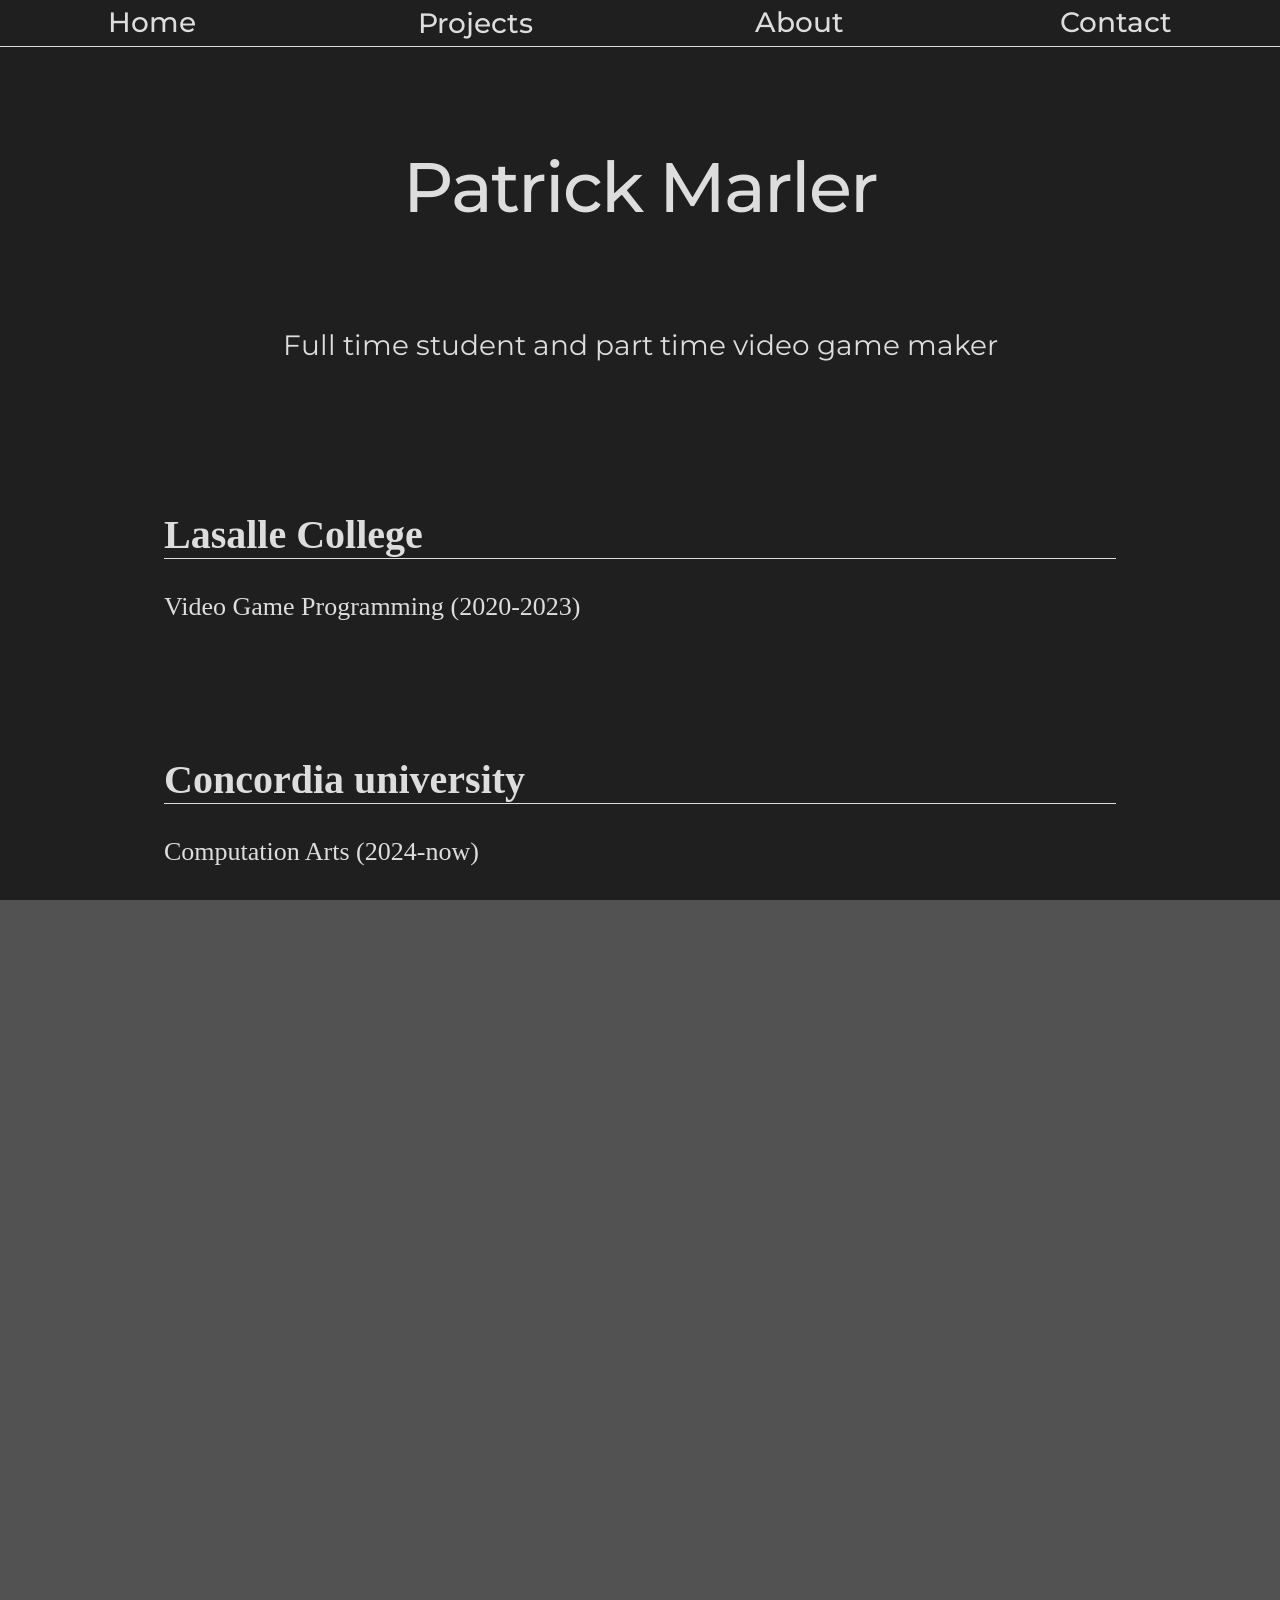
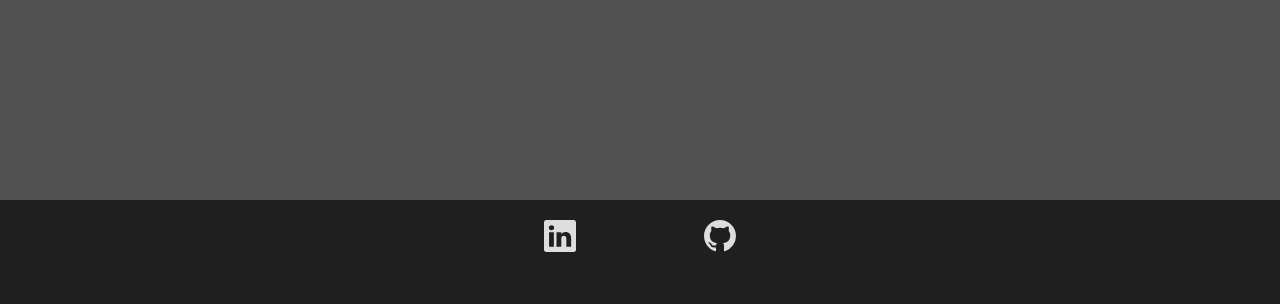
<file: About.html>
<!DOCTYPE html>
<html lang="en">
<head>
    <meta charset="UTF-8">
    <meta name="viewport" content="width=device-width, initial-scale=1.0">
    <title>About Me</title>
    <link rel="stylesheet" href="css/style.css">
    <link rel="stylesheet" href="css/transitons.css">
    <link rel="preconnect" href="https://fonts.googleapis.com">
    <link rel="preconnect" href="https://fonts.gstatic.com" crossorigin>
    <link href="https://fonts.googleapis.com/css2?family=Montserrat:ital,wght@0,100..900;1,100..900&display=swap" rel="stylesheet">
</head>
<body>

    <div class="transition transition-1 is-active"></div>

    <nav>
        <div id="navbar">
            <a href="index.html">Home</a>
            <div class="dropdown">
                <button class="dropbtn">Projects</button>
                <div class="dropdown-content">
                    <a href="Project1.html">Corptech Cleanup</a>
                    <a href="Project2.html">Come Home Space Man</a>
                    <a href="Project3.html">The Last Pilgrim</a>
                </div>
            </div>
            <a href="About.html">About</a>
            <a href="#contact">Contact</a>
        </div>
    </nav>

    <section class="Project_list">


        <h1 class="projects_page_h1">Patrick Marler</h1>

        <div class="intro">
            Full time student and part time video game maker
        </div>

        <section class="project_display">
            <h2 class="slide-left">Lasalle College</h2>
            <figure class="project_content">
                    <figcaption>
                        Video Game Programming (2020-2023)
                    </figcaption>
            </figure>
        </section>
        <section class="project_display">
            <h2>Concordia university</h2>
            <figure class="project_content">
                    <figcaption>Computation Arts (2024-now)</figcaption>
            </figure>
        </section>
        <section class="project_display">
            <h2>Experience</h2>
            <ul class="Experience_list">
                <li class="list_item">Unity Engine</li>
                <li class="list_item">Unreal Engine</li>
                <li class="list_item">C#</li>
                <li class="list_item">C++</li>
                <li class="list_item">Autodesk Maya 3D</li>
                <li class="list_item">HTML</li>
                <li class="list_item">CSS</li>
              </ul>
        </section>
    </section>
    
    <footer id="contact">
        <h3>Contact Me</h3>
        <h2>Patmarler@me.com</h2>
        <ul class="icons_list">
            <li>
                <a href="https://www.linkedin.com/in/patrick-marler/" target="_blank" rel="noopener noreferrer">
                    <svg xmlns="http://www.w3.org/2000/svg" width="32" height="32" fill="currentColor" class="bi bi-linkedin" viewBox="0 0 16 16">
                        <path d="M0 1.146C0 .513.526 0 1.175 0h13.65C15.474 0 16 .513 16 1.146v13.708c0 .633-.526 1.146-1.175 1.146H1.175C.526 16 0 15.487 0 14.854zm4.943 12.248V6.169H2.542v7.225zm-1.2-8.212c.837 0 1.358-.554 1.358-1.248-.015-.709-.52-1.248-1.342-1.248S2.4 3.226 2.4 3.934c0 .694.521 1.248 1.327 1.248zm4.908 8.212V9.359c0-.216.016-.432.08-.586.173-.431.568-.878 1.232-.878.869 0 1.216.662 1.216 1.634v3.865h2.401V9.25c0-2.22-1.184-3.252-2.764-3.252-1.274 0-1.845.7-2.165 1.193v.025h-.016l.016-.025V6.169h-2.4c.03.678 0 7.225 0 7.225z"/>
                      </svg>
                </a>
            </li>
            <li>
                <a href="https://github.com/StoicPuppy" target="_blank" rel="noopener noreferrer">
                    <svg xmlns="http://www.w3.org/2000/svg" width="32" height="32" fill="currentColor" class="bi bi-github" viewBox="0 0 16 16">
                        <path d="M8 0C3.58 0 0 3.58 0 8c0 3.54 2.29 6.53 5.47 7.59.4.07.55-.17.55-.38 0-.19-.01-.82-.01-1.49-2.01.37-2.53-.49-2.69-.94-.09-.23-.48-.94-.82-1.13-.28-.15-.68-.52-.01-.53.63-.01 1.08.58 1.23.82.72 1.21 1.87.87 2.33.66.07-.52.28-.87.51-1.07-1.78-.2-3.64-.89-3.64-3.95 0-.87.31-1.59.82-2.15-.08-.2-.36-1.02.08-2.12 0 0 .67-.21 2.2.82.64-.18 1.32-.27 2-.27s1.36.09 2 .27c1.53-1.04 2.2-.82 2.2-.82.44 1.1.16 1.92.08 2.12.51.56.82 1.27.82 2.15 0 3.07-1.87 3.75-3.65 3.95.29.25.54.73.54 1.48 0 1.07-.01 1.93-.01 2.2 0 .21.15.46.55.38A8.01 8.01 0 0 0 16 8c0-4.42-3.58-8-8-8"/>
                      </svg>
                </a>
            </li>
        </ul>
    </footer>
    <script src="JS/script.js"></script>
</body>
</html>
</file>
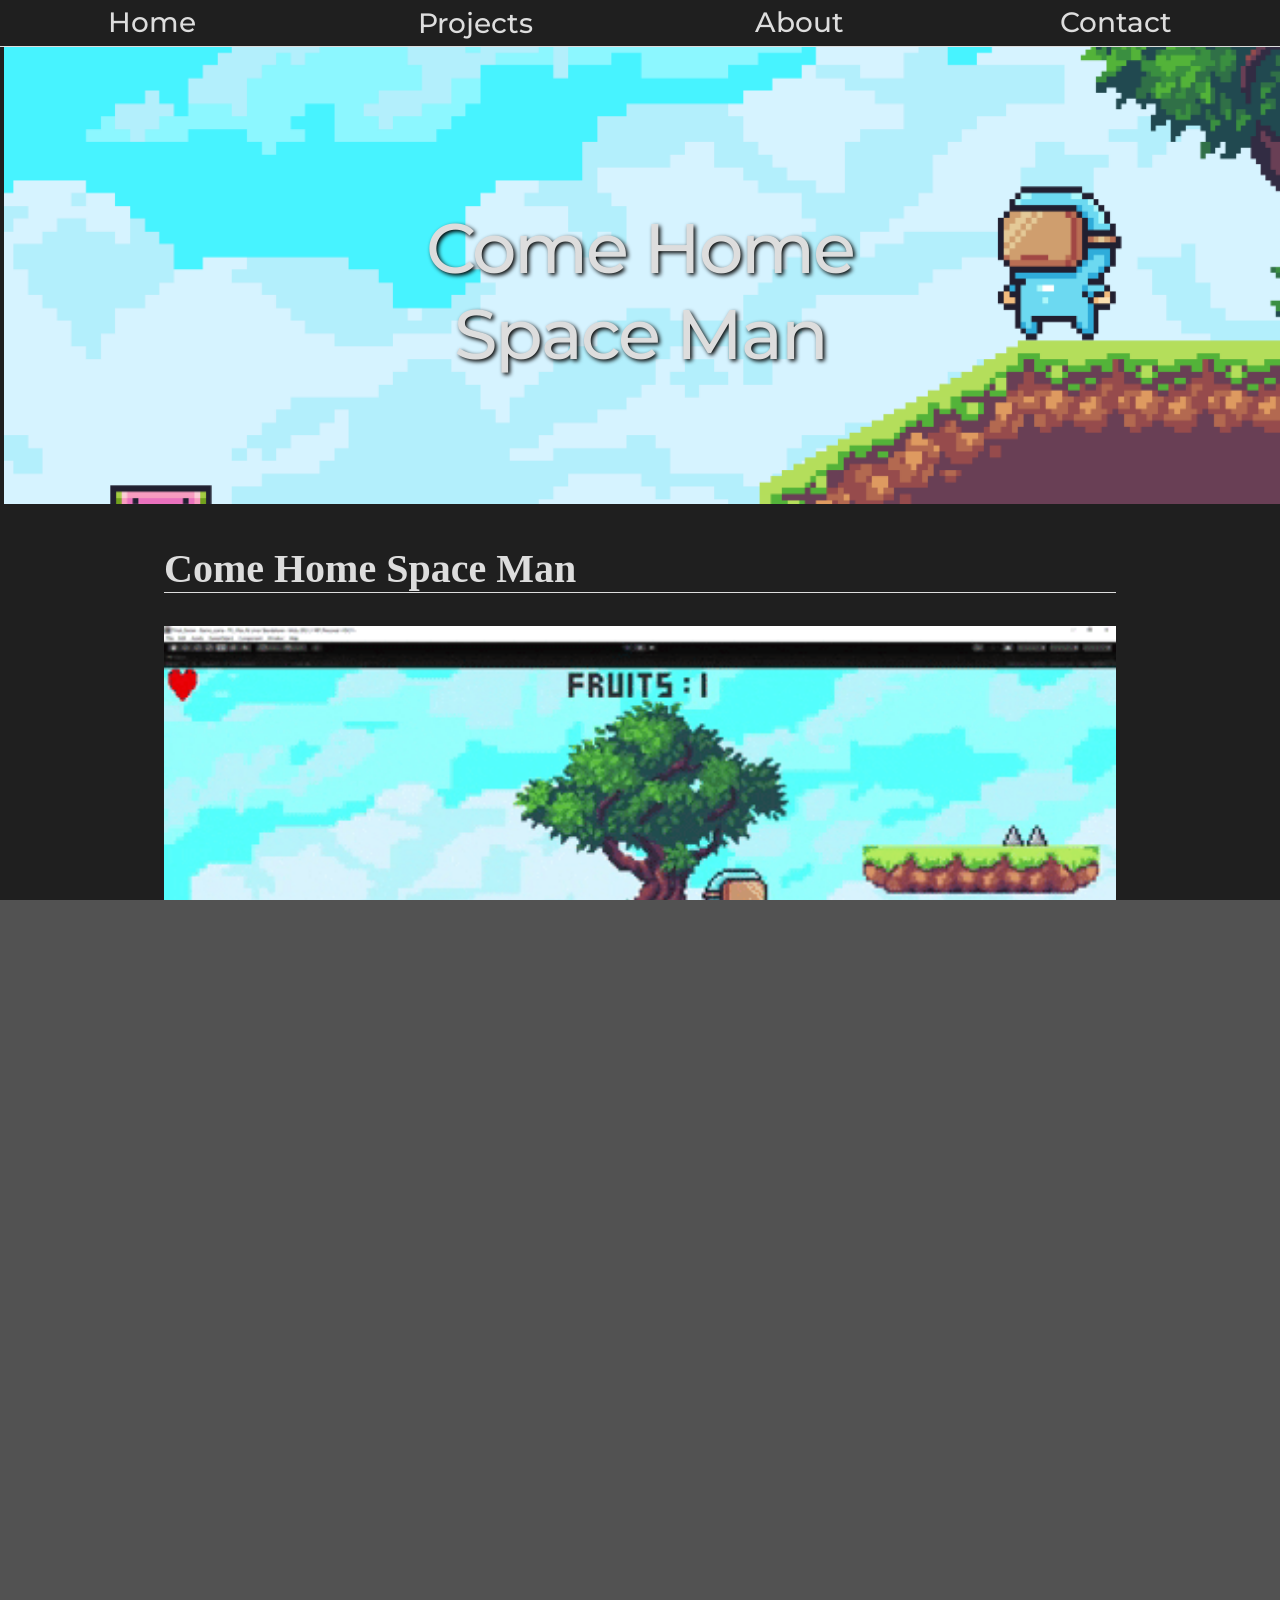
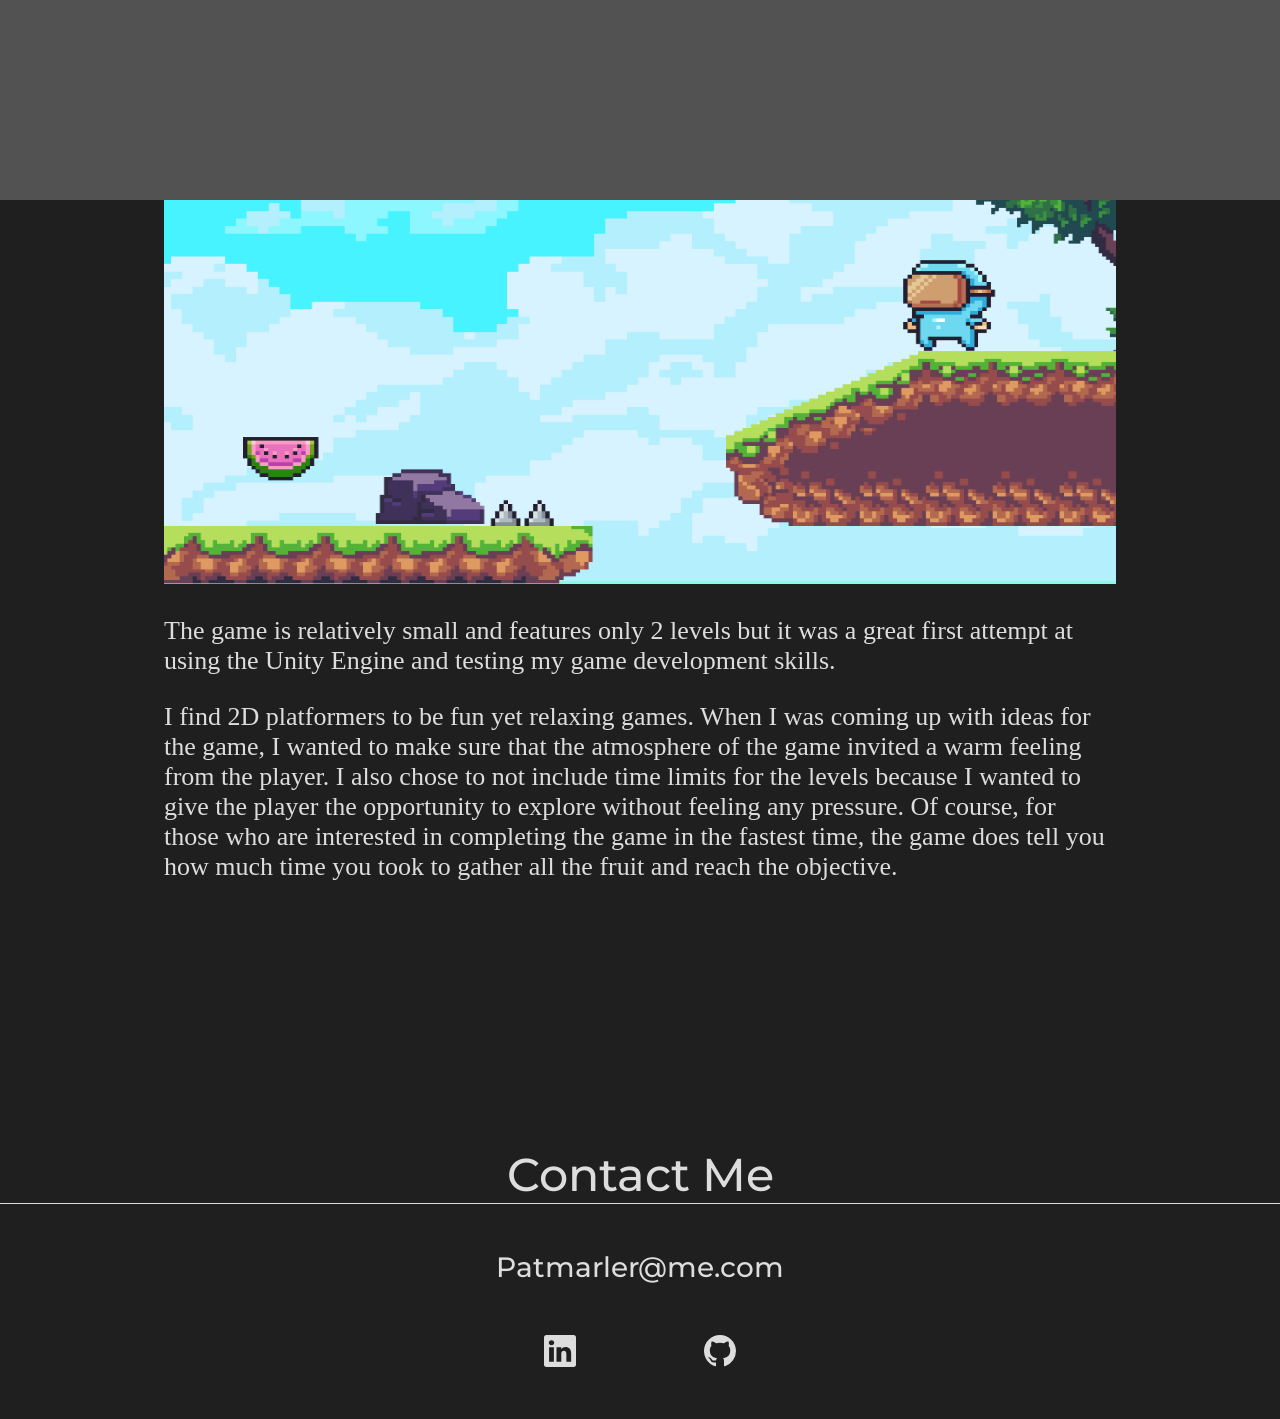
<file: Project2.html>
<!DOCTYPE html>
<html lang="en">
<head>
    <meta charset="UTF-8">
    <meta name="viewport" content="width=device-width, initial-scale=1.0">
    <title>Projects</title>
    <link rel="stylesheet" href="css/style.css">
    <link rel="stylesheet" href="css/transitons.css">
    <link rel="preconnect" href="https://fonts.googleapis.com">
    <link rel="preconnect" href="https://fonts.gstatic.com" crossorigin>
    <link href="https://fonts.googleapis.com/css2?family=Montserrat:ital,wght@0,100..900;1,100..900&display=swap" rel="stylesheet">
</head>
<body>

    <div class="transition transition-1 is-active"></div>

    <nav>
        <div id="navbar">
            <a href="index.html">Home</a>
            <div class="dropdown">
                <button class="dropbtn">Projects</button>
                <div class="dropdown-content">
                    <a href="Project1.html">Corptech Cleanup</a>
                    <a href="Project2.html">Come Home Space Man</a>
                    <a href="Project3.html">The Last Pilgrim</a>
                </div>
            </div>
            <a href="About.html">About</a>
            <a href="#contact">Contact</a>
        </div>
    </nav>

    <section class="Project_list">
        
        <header class="project-header">
            <figure>
                <img class="project_image" src="Assets/CHSM.png" alt="Come Home Space Man">
                <hgroup class="CHSM">
                    <h1 class="projects_page_h1">Come Home Space Man</h1>
                </hgroup>
            </figure>
        </header>
        <!--
        <div class="intro">
            Here is a preview of many of the projects I've worked on over the years
        </div>
        -->
        <!--
            <div class="sidebar">
                <a href="#Unity">Unity Engine</a>
                <a href="#Unity">Unreal Engine</a>
                <a href="#Unity">Maya 3D</a>
                <a href="#Unity">Blender</a>
            </div>
        -->

            <section class="project_display">
                <h2 class="slide-left" id="project2">Come Home Space Man</h2>
                <figure class="project_content">
                    <figure class="project_content">
                        <img src="Assets/CHSM2.gif" alt="Come Home Space Man">
                        <div class="desc-link">
                            <a href="https://github.com/StoicPuppy/Come-Home-Space-Man" class="desc-link-text">Link to Repository</a>
                        </div>
                    </figure>
                    <figcaption class="description">
                        <h2>Software used</h2>
                        <ul class="Experience_list">
                            <li class="list_item">Unity Engine</li>
                            <li class="list_item">C#</li>
                          </ul>
                    </figcaption>
                    <figcaption class="description">Come Home Space Man is a small Unity game I worked on by myself when I was first learning how to use the unity engine. It’s a 2D platformer game where you collect fruit and try your best to get home without getting hurt by spikes!</figcaption>
                    <img src="Assets/CHSM.png" alt="Come Home Space Man">
                        <figcaption class="description">
                            The game is relatively small and features only 2 levels but it was a great first attempt at using the Unity Engine and testing my game development skills.
                        </figcaption>
                        <figcaption class="description">
                            I find 2D platformers to be fun yet relaxing games. When I was coming up with ideas for the game, I wanted to make sure that the atmosphere of the game invited a warm feeling from the player. I also chose to not include time limits for the levels because I wanted to give the player the opportunity to explore without feeling any pressure. Of course, for those who are interested in completing the game in the fastest time, the game does tell you how much time you took to gather all the fruit and reach the objective.
                        </figcaption>
                </figure>
            </section>
            
    </section>



    <footer id="contact">
        <h3>Contact Me</h3>
        <h2>Patmarler@me.com</h2>
        <ul class="icons_list">
            <li>
                <a href="https://www.linkedin.com/in/patrick-marler/" target="_blank" rel="noopener noreferrer">
                    <svg xmlns="http://www.w3.org/2000/svg" width="32" height="32" fill="currentColor" class="bi bi-linkedin" viewBox="0 0 16 16">
                        <path d="M0 1.146C0 .513.526 0 1.175 0h13.65C15.474 0 16 .513 16 1.146v13.708c0 .633-.526 1.146-1.175 1.146H1.175C.526 16 0 15.487 0 14.854zm4.943 12.248V6.169H2.542v7.225zm-1.2-8.212c.837 0 1.358-.554 1.358-1.248-.015-.709-.52-1.248-1.342-1.248S2.4 3.226 2.4 3.934c0 .694.521 1.248 1.327 1.248zm4.908 8.212V9.359c0-.216.016-.432.08-.586.173-.431.568-.878 1.232-.878.869 0 1.216.662 1.216 1.634v3.865h2.401V9.25c0-2.22-1.184-3.252-2.764-3.252-1.274 0-1.845.7-2.165 1.193v.025h-.016l.016-.025V6.169h-2.4c.03.678 0 7.225 0 7.225z"/>
                      </svg>
                </a>
            </li>
            <li>
                <a href="https://github.com/StoicPuppy" target="_blank" rel="noopener noreferrer">
                    <svg xmlns="http://www.w3.org/2000/svg" width="32" height="32" fill="currentColor" class="bi bi-github" viewBox="0 0 16 16">
                        <path d="M8 0C3.58 0 0 3.58 0 8c0 3.54 2.29 6.53 5.47 7.59.4.07.55-.17.55-.38 0-.19-.01-.82-.01-1.49-2.01.37-2.53-.49-2.69-.94-.09-.23-.48-.94-.82-1.13-.28-.15-.68-.52-.01-.53.63-.01 1.08.58 1.23.82.72 1.21 1.87.87 2.33.66.07-.52.28-.87.51-1.07-1.78-.2-3.64-.89-3.64-3.95 0-.87.31-1.59.82-2.15-.08-.2-.36-1.02.08-2.12 0 0 .67-.21 2.2.82.64-.18 1.32-.27 2-.27s1.36.09 2 .27c1.53-1.04 2.2-.82 2.2-.82.44 1.1.16 1.92.08 2.12.51.56.82 1.27.82 2.15 0 3.07-1.87 3.75-3.65 3.95.29.25.54.73.54 1.48 0 1.07-.01 1.93-.01 2.2 0 .21.15.46.55.38A8.01 8.01 0 0 0 16 8c0-4.42-3.58-8-8-8"/>
                      </svg>
                </a>
            </li>
        </ul>
    </footer>
    <script src="JS/script.js"></script>
</body>
</html>
</file>
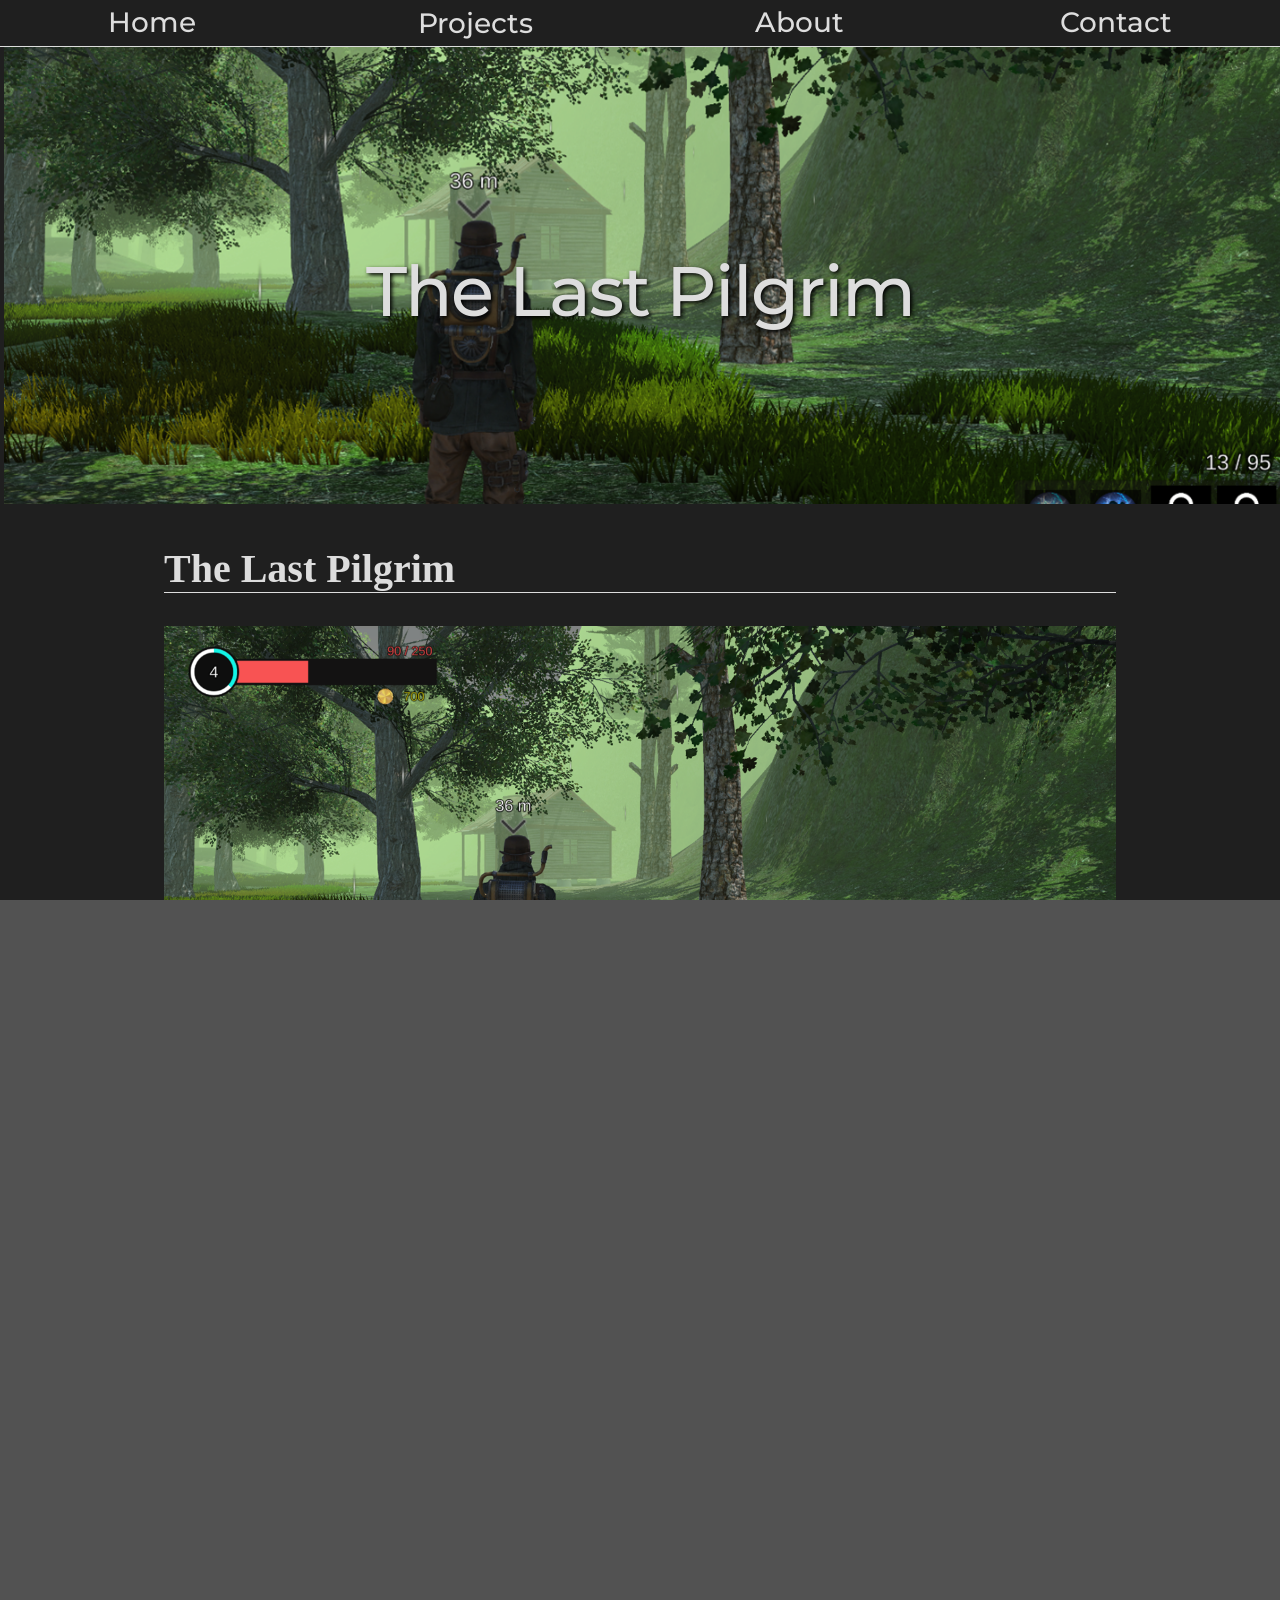
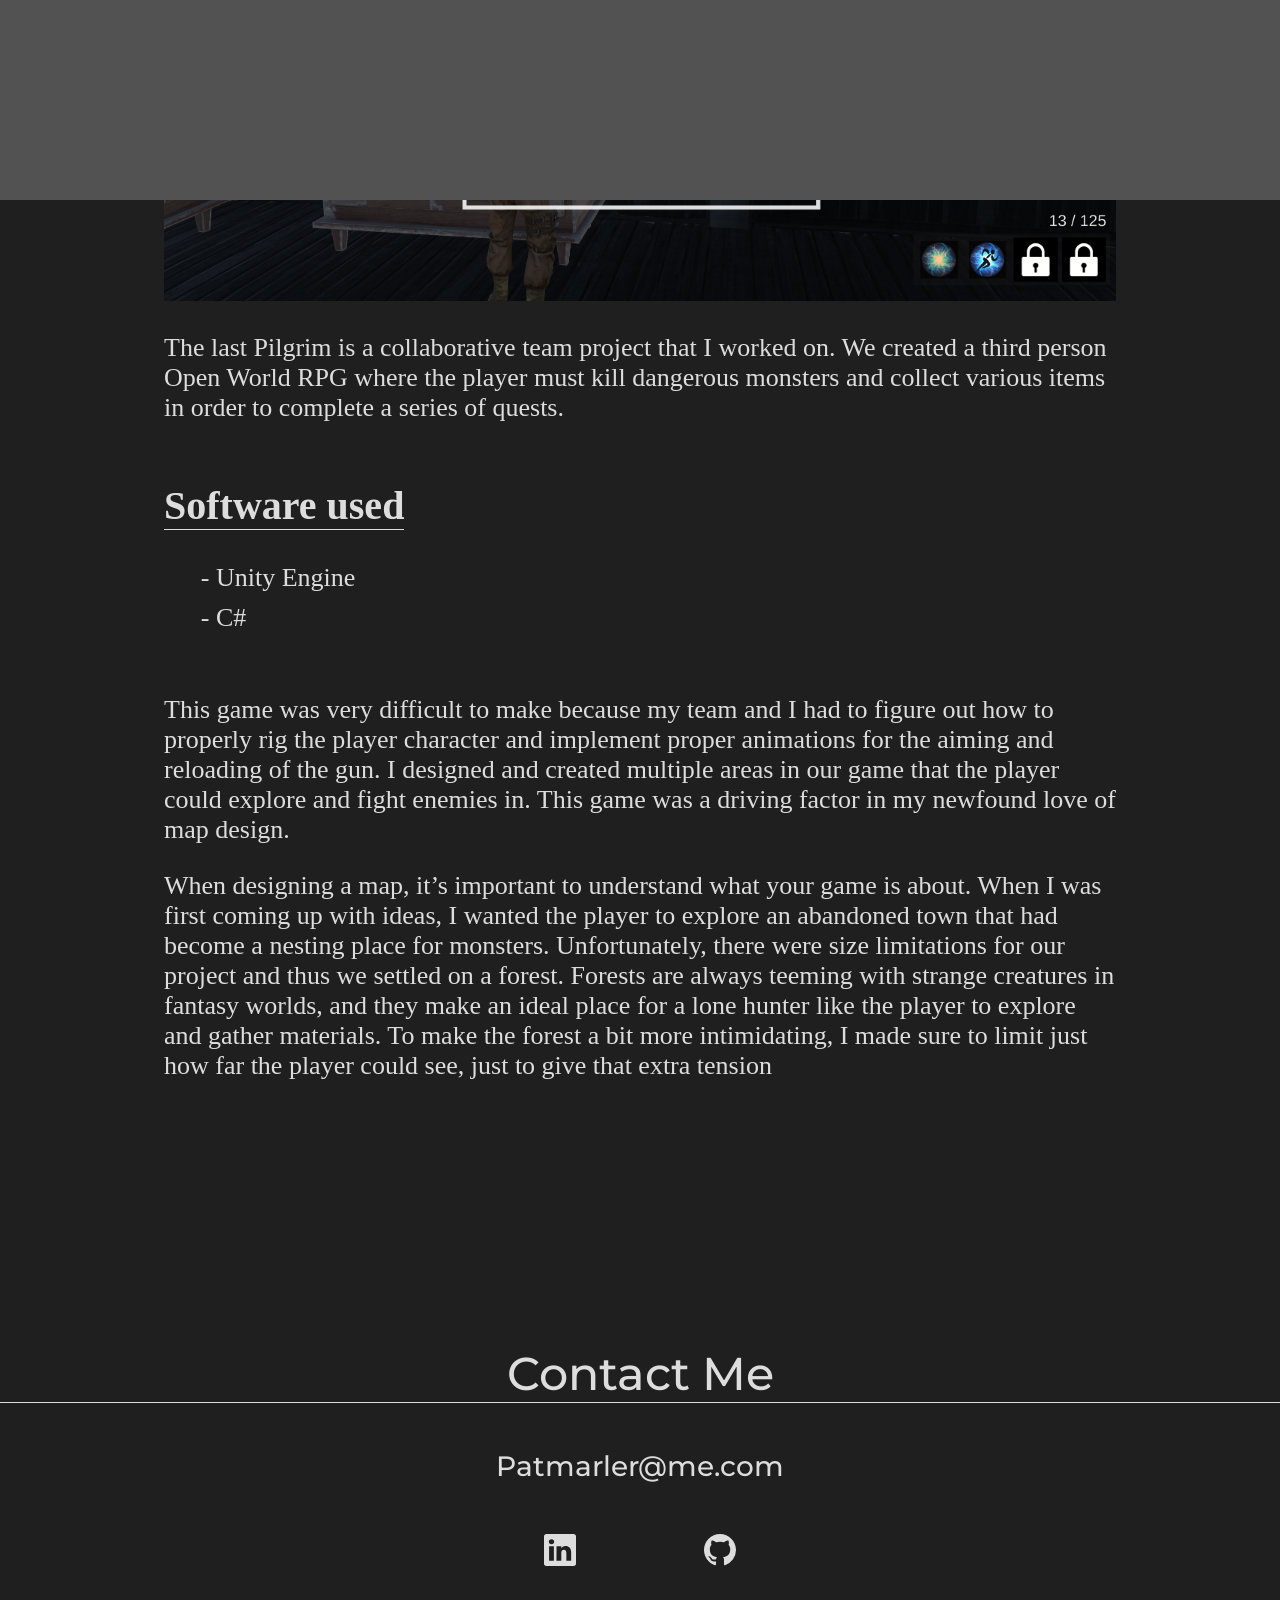
<file: Project3.html>
<!DOCTYPE html>
<html lang="en">
<head>
    <meta charset="UTF-8">
    <meta name="viewport" content="width=device-width, initial-scale=1.0">
    <title>Projects</title>
    <link rel="stylesheet" href="css/style.css">
    <link rel="stylesheet" href="css/transitons.css">
    <link rel="preconnect" href="https://fonts.googleapis.com">
    <link rel="preconnect" href="https://fonts.gstatic.com" crossorigin>
    <link href="https://fonts.googleapis.com/css2?family=Montserrat:ital,wght@0,100..900;1,100..900&display=swap" rel="stylesheet">
</head>
<body>

    <div class="transition transition-1 is-active"></div>

    <nav>
        <div id="navbar">
            <a href="index.html">Home</a>
            <div class="dropdown">
                <button class="dropbtn">Projects</button>
                <div class="dropdown-content">
                    <a href="Project1.html">Corptech Cleanup</a>
                    <a href="Project2.html">Come Home Space Man</a>
                    <a href="Project3.html">The Last Pilgrim</a>
                </div>
            </div>
            <a href="About.html">About</a>
            <a href="#contact">Contact</a>
        </div>
    </nav>

    <section class="Project_list">
        
        <header class="project-header">
            <figure>
                <img class="project_image" src="Assets/TLP.png" alt="The Last Pilgrim">
                <hgroup>
                    <h1 class="projects_page_h1">The Last Pilgrim</h1>
                </hgroup>
            </figure>
        </header>
        <!--
        <div class="intro">
            Here is a preview of many of the projects I've worked on over the years
        </div>
        -->
        <!--
            <div class="sidebar">
                <a href="#Unity">Unity Engine</a>
                <a href="#Unity">Unreal Engine</a>
                <a href="#Unity">Maya 3D</a>
                <a href="#Unity">Blender</a>
            </div>
        -->

            <section class="project_display">
                <h2 class="slide-left" id="project3">The Last Pilgrim</h2>
                <figure class="project_content">
                    <figure class="project_content">
                        <img src="Assets/TLP.png" alt="The Last Pilgrim">
                        <div class="desc-link">
                            <a href="https://github.com/StoicPuppy/The-Last-Pilgram" class="desc-link-text">Link to Repository</a>
                        </div>
                    </figure>
                    <figcaption class="description">
                        <h2>Software used</h2>
                        <ul class="Experience_list">
                            <li class="list_item">Unity Engine</li>
                            <li class="list_item">C#</li>
                          </ul>
                    </figcaption>
                    <img src="Assets/TLP2.png" alt="The Last Pilgrim">
                        <figcaption class="description">The last Pilgrim is a collaborative team project that I worked on. We created a third person Open World RPG where the player must kill dangerous monsters and collect various items in order to complete a series of quests.</figcaption>
                        <figcaption class="description">
                            <h2>Software used</h2>
                            <ul class="Experience_list">
                                <li class="list_item">Unity Engine</li>
                                <li class="list_item">C#</li>
                              </ul>
                        </figcaption>
                        <figcaption class="description">This game was very difficult to make because my team and I had to figure out how to properly rig the player character and implement proper animations for the aiming and reloading of the gun. I designed and created multiple areas in our game that the player could explore and fight enemies in. This game was a driving factor in my newfound love of map design. </figcaption>
                        <figcaption class="description">When designing a map, it’s important to understand what your game is about. When I was first coming up with ideas, I wanted the player to explore an abandoned town that had become a nesting place for monsters. Unfortunately, there were size limitations for our project and thus we settled on a forest. Forests are always teeming with strange creatures in fantasy worlds, and they make an ideal place for a lone hunter like the player to explore and gather materials. To make the forest a bit more intimidating, I made sure to limit just how far the player could see, just to give that extra tension</figcaption>
                </figure>
            </section>

    </section>



    <footer id="contact">
        <h3>Contact Me</h3>
        <h2>Patmarler@me.com</h2>
        <ul class="icons_list">
            <li>
                <a href="https://www.linkedin.com/in/patrick-marler/" target="_blank" rel="noopener noreferrer">
                    <svg xmlns="http://www.w3.org/2000/svg" width="32" height="32" fill="currentColor" class="bi bi-linkedin" viewBox="0 0 16 16">
                        <path d="M0 1.146C0 .513.526 0 1.175 0h13.65C15.474 0 16 .513 16 1.146v13.708c0 .633-.526 1.146-1.175 1.146H1.175C.526 16 0 15.487 0 14.854zm4.943 12.248V6.169H2.542v7.225zm-1.2-8.212c.837 0 1.358-.554 1.358-1.248-.015-.709-.52-1.248-1.342-1.248S2.4 3.226 2.4 3.934c0 .694.521 1.248 1.327 1.248zm4.908 8.212V9.359c0-.216.016-.432.08-.586.173-.431.568-.878 1.232-.878.869 0 1.216.662 1.216 1.634v3.865h2.401V9.25c0-2.22-1.184-3.252-2.764-3.252-1.274 0-1.845.7-2.165 1.193v.025h-.016l.016-.025V6.169h-2.4c.03.678 0 7.225 0 7.225z"/>
                      </svg>
                </a>
            </li>
            <li>
                <a href="https://github.com/StoicPuppy" target="_blank" rel="noopener noreferrer">
                    <svg xmlns="http://www.w3.org/2000/svg" width="32" height="32" fill="currentColor" class="bi bi-github" viewBox="0 0 16 16">
                        <path d="M8 0C3.58 0 0 3.58 0 8c0 3.54 2.29 6.53 5.47 7.59.4.07.55-.17.55-.38 0-.19-.01-.82-.01-1.49-2.01.37-2.53-.49-2.69-.94-.09-.23-.48-.94-.82-1.13-.28-.15-.68-.52-.01-.53.63-.01 1.08.58 1.23.82.72 1.21 1.87.87 2.33.66.07-.52.28-.87.51-1.07-1.78-.2-3.64-.89-3.64-3.95 0-.87.31-1.59.82-2.15-.08-.2-.36-1.02.08-2.12 0 0 .67-.21 2.2.82.64-.18 1.32-.27 2-.27s1.36.09 2 .27c1.53-1.04 2.2-.82 2.2-.82.44 1.1.16 1.92.08 2.12.51.56.82 1.27.82 2.15 0 3.07-1.87 3.75-3.65 3.95.29.25.54.73.54 1.48 0 1.07-.01 1.93-.01 2.2 0 .21.15.46.55.38A8.01 8.01 0 0 0 16 8c0-4.42-3.58-8-8-8"/>
                      </svg>
                </a>
            </li>
        </ul>
    </footer>
    <script src="JS/script.js"></script>
</body>
</html>
</file>
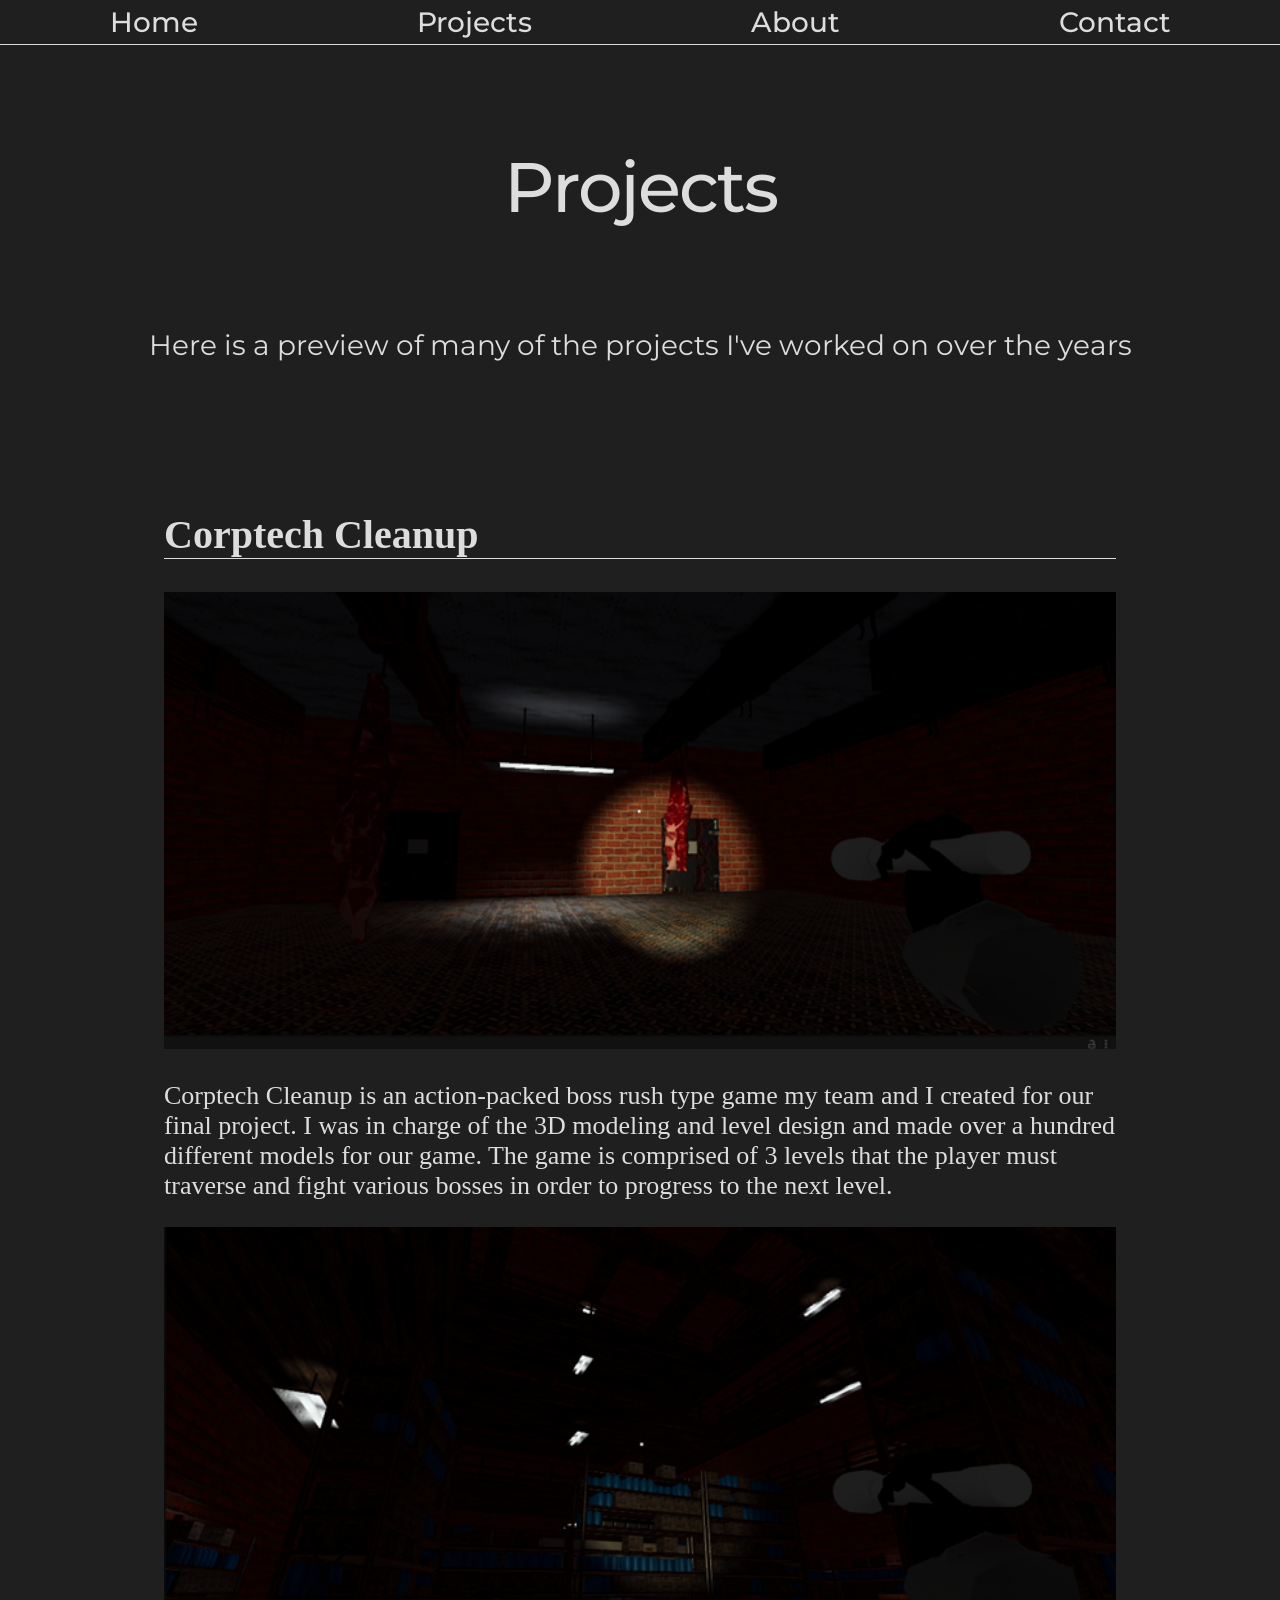
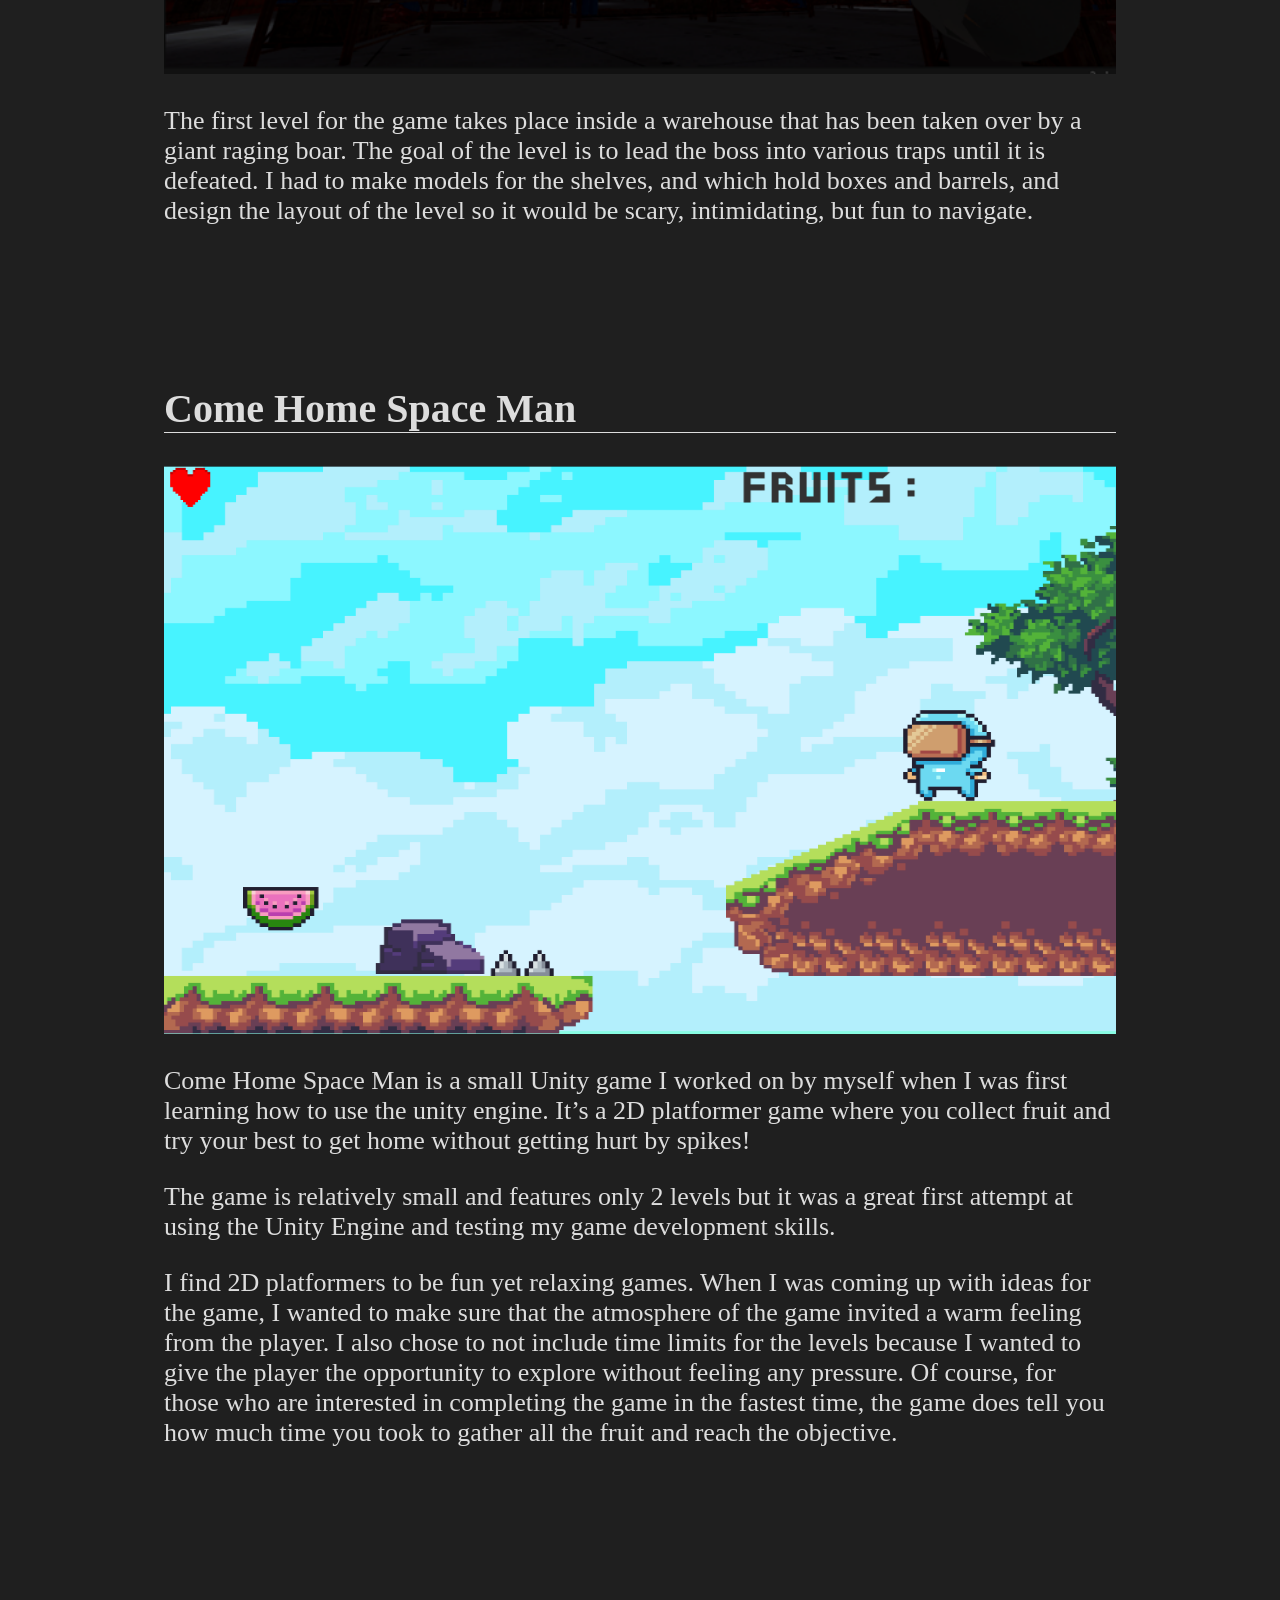
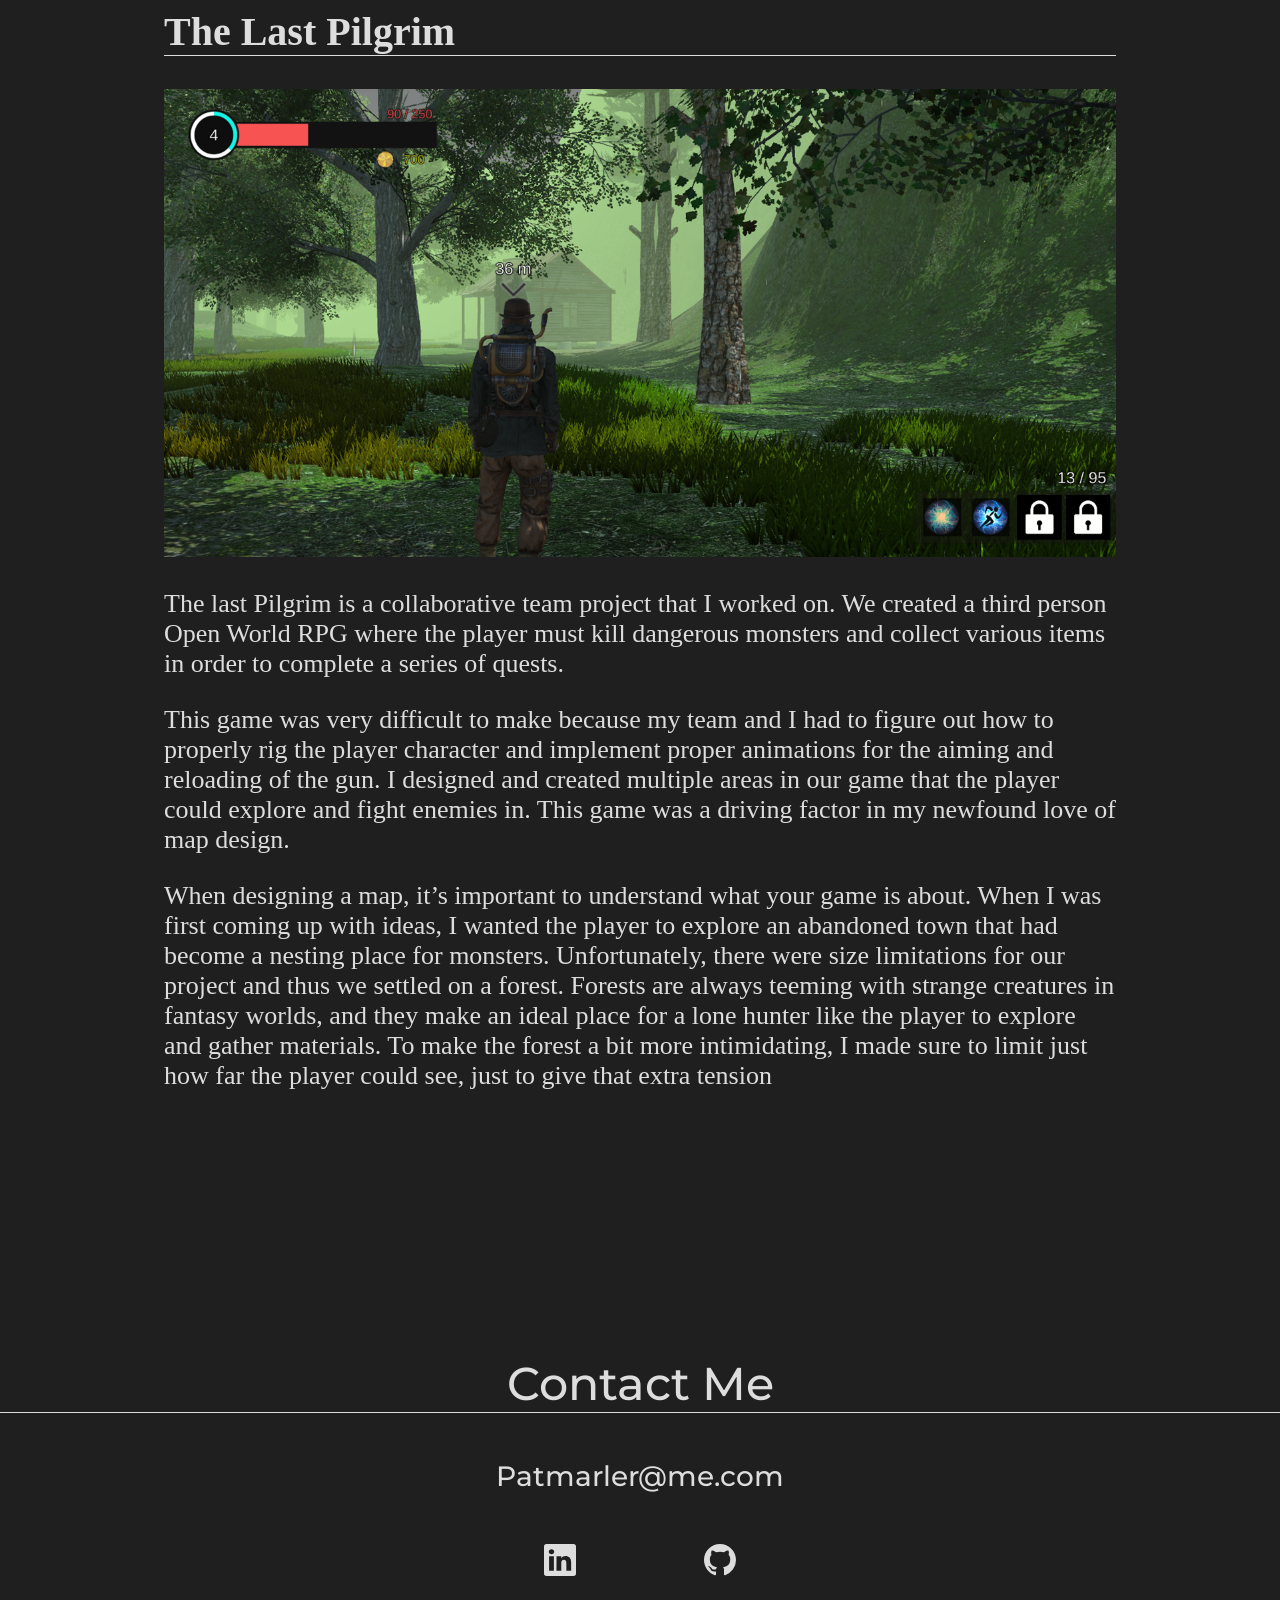
<file: Projects.html>
<!DOCTYPE html>
<html lang="en">
<head>
    <meta charset="UTF-8">
    <meta name="viewport" content="width=device-width, initial-scale=1.0">
    <title>Projects</title>
    <link rel="stylesheet" href="css/style.css">
    <link rel="stylesheet" href="css/transitons.css">
    <link rel="preconnect" href="https://fonts.googleapis.com">
    <link rel="preconnect" href="https://fonts.gstatic.com" crossorigin>
    <link href="https://fonts.googleapis.com/css2?family=Montserrat:ital,wght@0,100..900;1,100..900&display=swap" rel="stylesheet">
</head>
<body>

    <div class="transition transition-3 is-active"></div>

    <nav>
        <div id="navbar">
            <a href="index.html">Home</a>
            <a href="Projects.html">Projects</a>
            <a href="About.html">About</a>
            <a href="#contact">Contact</a>
        </div>
    </nav>

    <section class="Project_list">
        <h1 class="projects_page_h1">Projects</h1>

        <div class="intro">
            Here is a preview of many of the projects I've worked on over the years
        </div>

        <!--
            <div class="sidebar">
                <a href="#Unity">Unity Engine</a>
                <a href="#Unity">Unreal Engine</a>
                <a href="#Unity">Maya 3D</a>
                <a href="#Unity">Blender</a>
            </div>
        -->

            <section class="project_display">
                <h2 class="slide-left" id="project1">Corptech Cleanup</h2>
                <figure class="project_content">
                    <img src="Assets/Corptech_Cleanup.png" alt="Corptech_Cleanup">
                        <figcaption class="description">
                            Corptech Cleanup is an action-packed boss rush type game my team and I created for our final project. I was in charge of the 3D modeling and level design and made over a hundred different models for our game. The game is comprised of 3 levels that the player must traverse and fight various bosses in order to progress to the next level.
                        </figcaption>
                        <img src="Assets/Corptech_Cleanup2.png" alt="Corptech_Cleanup">
                        <figcaption class="description">
                            The first level for the game takes place inside a warehouse that has been taken over by a giant raging boar. The goal of the level is to lead the boss into various traps until it is defeated. I had to make models for the shelves, and which hold boxes and barrels, and design the layout of the level so it would be scary, intimidating, but fun to navigate.
                        </figcaption>
                        
                </figure>
            </section>
            <section class="project_display">
                <h2 class="slide-left" id="project2">Come Home Space Man</h2>
                <figure class="project_content">
                    <img src="Assets/CHSM.png" alt="Come Home Space Man">
                        <figcaption class="description">Come Home Space Man is a small Unity game I worked on by myself when I was first learning how to use the unity engine. It’s a 2D platformer game where you collect fruit and try your best to get home without getting hurt by spikes!</figcaption>
                        <figcaption class="description">
                            The game is relatively small and features only 2 levels but it was a great first attempt at using the Unity Engine and testing my game development skills.
                        </figcaption>
                        <figcaption class="description">
                            I find 2D platformers to be fun yet relaxing games. When I was coming up with ideas for the game, I wanted to make sure that the atmosphere of the game invited a warm feeling from the player. I also chose to not include time limits for the levels because I wanted to give the player the opportunity to explore without feeling any pressure. Of course, for those who are interested in completing the game in the fastest time, the game does tell you how much time you took to gather all the fruit and reach the objective.
                        </figcaption>
                </figure>
            </section>
            <section class="project_display">
                <h2 class="slide-left" id="project3">The Last Pilgrim</h2>
                <figure class="project_content">
                    <img src="Assets/TLP.png" alt="The Last Pilgrim">
                        <figcaption class="description">The last Pilgrim is a collaborative team project that I worked on. We created a third person Open World RPG where the player must kill dangerous monsters and collect various items in order to complete a series of quests.</figcaption>
                        <figcaption class="description">This game was very difficult to make because my team and I had to figure out how to properly rig the player character and implement proper animations for the aiming and reloading of the gun. I designed and created multiple areas in our game that the player could explore and fight enemies in. This game was a driving factor in my newfound love of map design. </figcaption>
                        <figcaption class="description">When designing a map, it’s important to understand what your game is about. When I was first coming up with ideas, I wanted the player to explore an abandoned town that had become a nesting place for monsters. Unfortunately, there were size limitations for our project and thus we settled on a forest. Forests are always teeming with strange creatures in fantasy worlds, and they make an ideal place for a lone hunter like the player to explore and gather materials. To make the forest a bit more intimidating, I made sure to limit just how far the player could see, just to give that extra tension</figcaption>
                </figure>
            </section>

    </section>



    <footer id="contact">
        <h3>Contact Me</h3>
        <h2>Patmarler@me.com</h2>
        <ul class="icons_list">
            <li>
                <a href="https://www.linkedin.com/in/patrick-marler/" target="_blank" rel="noopener noreferrer">
                    <svg xmlns="http://www.w3.org/2000/svg" width="32" height="32" fill="currentColor" class="bi bi-linkedin" viewBox="0 0 16 16">
                        <path d="M0 1.146C0 .513.526 0 1.175 0h13.65C15.474 0 16 .513 16 1.146v13.708c0 .633-.526 1.146-1.175 1.146H1.175C.526 16 0 15.487 0 14.854zm4.943 12.248V6.169H2.542v7.225zm-1.2-8.212c.837 0 1.358-.554 1.358-1.248-.015-.709-.52-1.248-1.342-1.248S2.4 3.226 2.4 3.934c0 .694.521 1.248 1.327 1.248zm4.908 8.212V9.359c0-.216.016-.432.08-.586.173-.431.568-.878 1.232-.878.869 0 1.216.662 1.216 1.634v3.865h2.401V9.25c0-2.22-1.184-3.252-2.764-3.252-1.274 0-1.845.7-2.165 1.193v.025h-.016l.016-.025V6.169h-2.4c.03.678 0 7.225 0 7.225z"/>
                      </svg>
                </a>
            </li>
            <li>
                <a href="https://github.com/StoicPuppy" target="_blank" rel="noopener noreferrer">
                    <svg xmlns="http://www.w3.org/2000/svg" width="32" height="32" fill="currentColor" class="bi bi-github" viewBox="0 0 16 16">
                        <path d="M8 0C3.58 0 0 3.58 0 8c0 3.54 2.29 6.53 5.47 7.59.4.07.55-.17.55-.38 0-.19-.01-.82-.01-1.49-2.01.37-2.53-.49-2.69-.94-.09-.23-.48-.94-.82-1.13-.28-.15-.68-.52-.01-.53.63-.01 1.08.58 1.23.82.72 1.21 1.87.87 2.33.66.07-.52.28-.87.51-1.07-1.78-.2-3.64-.89-3.64-3.95 0-.87.31-1.59.82-2.15-.08-.2-.36-1.02.08-2.12 0 0 .67-.21 2.2.82.64-.18 1.32-.27 2-.27s1.36.09 2 .27c1.53-1.04 2.2-.82 2.2-.82.44 1.1.16 1.92.08 2.12.51.56.82 1.27.82 2.15 0 3.07-1.87 3.75-3.65 3.95.29.25.54.73.54 1.48 0 1.07-.01 1.93-.01 2.2 0 .21.15.46.55.38A8.01 8.01 0 0 0 16 8c0-4.42-3.58-8-8-8"/>
                      </svg>
                </a>
            </li>
        </ul>
    </footer>
    <script src="JS/script.js"></script>
</body>
</html>
</file>
<file: css/style.css>
* {
    box-sizing: border-box;
    color: #dddddd; 
    font-family: "Monserrat", serif;
    font-size: 14;
}

html {
    scroll-behavior: smooth;
}

body {
    margin: 0;
    width: 100%;
    background-color: #1f1f1f; 
}

/*-------------nav info---------------*/

#navbar{
    background-color: #1f1f1f;
    font-size: 28px;
    font-family: "Montserrat", serif;
    font-weight: 500;
    position: fixed;
    width: 100%;
    top: 0;
    display: flex;
    z-index: 99;
    transition: 0.3s;
    border-bottom: 1px solid #dddddd;
}

#navbar a:link, .dropdown{
    padding-top: 5px;
    padding-bottom: 5px;
    background-color: #1f1f1f;
    flex-grow: 2;
    text-align: center;
    text-decoration: none;
    transition: all 0.3s;
    border: none;
    outline: none;
    color: #dddddd;
    background-color: inherit;
    font-family: inherit;
    margin: 0;
}

#navbar a:hover, #navbar .dropdown:hover {
    background-color: darkred;
    color: white;
    text-decoration: underline;
    flex-grow: 3;
}

/*-------------dropdown info--------------*/


.dropdown {
    float: left;
    overflow: hidden;
  }
  
  .dropdown .dropbtn {
    font-size: 28px;  
    border: none;
    outline: none;
    color: #dddddd;
    background-color: inherit;
    font-family: inherit;
    font-weight: 500;
    margin: 0;
  }
  
  .dropdown-content {
    display: none;
    opacity: 0;
    position: absolute;
    background-color: #1f1f1f;
    box-shadow: 0px 8px 16px 0px rgba(0,0,0,0.2);
    z-index: -1;
  }
  
  .dropdown-content a {
    float: none;
    color: #dddddd;
    padding: 12px 16px;
    text-decoration: none;
    display: block;
    text-align: center;
  }
  
  .dropdown:hover .dropdown-content {
    display: block;
    animation: fadeIn 1s;
    opacity: 1;
  }

  @keyframes fadeIn{
    0% {opacity: 0;}
    100% {opacity: 1;}
  }

/*-------------sidebar info---------------*/

/*
.sidebar{
    width: 180px;
    position: sticky;
    z-index: 1;
    margin-top: 200x;
    top: 200px;
    left: 50px;
    padding-left: 2em;
    background-color: #dddddd;
    overflow-x: hidden;
}

.sidebar a{
    padding: 6px 8px 6px 16px;
    text-decoration: none;
    font-size: 25px;
    color: #2196F3;
    display: block;
}
*/

/*-------------header info---------------*/

header{
    /*background-color: brown;*/
    text-align: center;
    position: relative;
}

hgroup{
    position: absolute;
    top: 50%;
    left: 50%;
    transform: translate(-50%, -50%);
    display: flex;
    text-align: center;
    flex-direction: column;
}

figure{
    margin: 0;
}

.main_image{
    text-align: center;
    position: relative;
    width: 100vw;
    height: 100vh;
    object-fit: cover;
    object-position: 50% 50%;
}

.index-header h1{
    font-size: 70px;
    font-family: "Montserrat", serif;
    font-weight: 500;
    letter-spacing: -2px;
    border-bottom: 1px solid;
    margin: 10px;
    text-shadow: 2px 2px 4px #000000;
}

header h3{
    font-size: 24px;
    font-family: "Montserrat", serif;
    font-weight: 300;
    margin: 1px;
    text-shadow: 2px 2px 4px #000000;
}


/*-------------projects page info---------------*/

.project_image{
    text-align: center;
    position: relative;
    width: 100vw;
    height: 500px;
    max-height: 920px;
    object-fit: cover;
    object-position: 50% 50%;
}

.project-header h1{
    font-size: 70px;
    font-family: "Montserrat", serif;
    font-weight: 500;
    letter-spacing: -2px;
    margin: 10px;
    text-shadow: 2px 2px 4px #000000;
}

.CHSM{
    text-shadow: -1px 0 black, 0 1px black, 1px 0 black, 0 -1px black;
}

.intro{
    margin: auto;
    max-width: fit-content;
    font-family: "Montserrat", serif;
    font-size: 28px;
    padding-bottom: 4em;
    padding-top: 1em;
}

.projects_page_h1{
    padding-top: 2em;
}



/*-------------About Me page info---------------*/

.Experience_list{
    list-style-type: '- ';
    padding-left: 52px;

}

.list_item{
    font-size: 26px;
    font-family: "Frank Ruhl Libre", serif;
    padding-bottom: 10px;
}

.project_content figcaption{
    font-size: 26px;
    font-family: "Frank Ruhl Libre", serif;
    width: 952px;
}

.description{
    padding-bottom: 1em;
    max-width: fit-content;
}

/*-------------section info---------------*/
section{
    /*background-color: red;*/
    margin: auto;
    padding: 0.25em;
    position: relative;
    padding-bottom: 6em;
}

section h1{
    font-size: 70px;
    font-family: "Montserrat", serif;
    font-weight: 500;
    letter-spacing: -2px;
    text-align: center;
    padding-top: 1em;
    padding-bottom: 1em;
    margin: 0;
}


.project_display{
    display: flex;
    flex-direction: column;
    align-items: left;
    max-width: 60em;
}


.project_display h2{
    font-size: 40px;
    font-family: "Frank Ruhl Libre", serif;
    border-bottom: 1px solid;
}

.project_content{
    display: flex;
    flex-direction: column;
    align-items: left;
}    

.project_content img{
    max-width: 1000px;
    max-height: 600px;
    padding-bottom: 2em;
}

.project_content .transition-desc{
    font-size: 26px;
    font-family: "Frank Ruhl Libre", serif;
    width: 600px;
    height: 60px;
    padding-left: 52px;
    text-decoration: none;
}

.transition-desc{
    transition: 1s;
}

.Description {
    display: flex;
    flex-direction: row;
}

.transition-desc:hover {
    width: 952px;
    background-color: rgb(99, 0, 0);
}

.desc-link{
    height: 60px;
}

.desc-link-text{
    height: 60px;
    width: 952px;
    font-size: 26px;
    font-family: "Frank Ruhl Libre", serif;
    display: inline-flex; /* takes only the content's width */
    flex-direction: column;
    order: -1; /* places the text above the img to achive the same display/layout as before */
    position: relative; /* positioned relative to its normal position */
    top: 0; /* default */
    left: 0; /* default */
    transition: left 0.2s linear;
    text-decoration: none;
}

.desc-link-text:hover{
    left: 52px;
    transform: left 0.2s linear;
    width: 952px;
    text-decoration: underline;
}

.desc-link:hover{
    left: 52px;
    transition: 1s;
    width: 952px;
    background-color: rgb(99, 0, 0);
}


.video{
    max-width: 1000px;
    max-height: 600px;
    padding-bottom: 2em;
}



/*-------------project title animations---------------*/

.slide-left {
	animation: slide-left 0.5s cubic-bezier(0.250, 0.460, 0.450, 0.940) both;
}

/* ----------------------------------------------
 * Generated by Animista on 2024-11-5 19:59:48
 * Licensed under FreeBSD License.
 * See http://animista.net/license for more info. 
 * w: http://animista.net, t: @cssanimista
 * ---------------------------------------------- */

/**
 * ----------------------------------------
 * animation slide-left
 * ----------------------------------------
 */
 @keyframes slide-left {
    0% {
      transform: translateX(150px);
    }
    100% {
      transform: translateX(0px);
    }
  }
  

/*-------------footer info---------------*/

footer{
    text-align: center;
    /*background-color: blue;*/
}

footer h3{
    font-size: 46px;
    font-family: "Montserrat", serif;
    font-weight: 500;
    border-bottom: 1px solid;
}

footer h2{
    font-size: 28px;
    font-family: "Montserrat", serif;
    font-weight: 500;
    padding-bottom: 1em;
}

.icons_list{
    padding-left: 0;
    padding-bottom: 3em;
    margin: auto;
    list-style-type: none;
    display: flex;
    justify-content: space-around;
    align-items: center;
    max-width: 20em;
}





@media only screen and (max-device-width: 480px){
    .project_content .transition{
        width: 80%;
        padding: 0;
    }
    #navbar, .dropdown .dropbtn{
        font-size: 20px;
    }
    .main_image{
        height: 50vh;
    }


}

@media only screen and (max-device-width: 768px){
    .project_content .transition{
        width: 90%;
        padding: 0;
    }
    #navbar, .dropdown .dropbtn{
        font-size: 24px;
    }
    .main_image{
        height: 70vh;
    }
}
</file>
<file: css/transitons.css>
.transition-1 {
    position: fixed;
    top: 100%;
    left: 0;
    right: 0;
    height: 100%;
    z-index: 101;
    background-color: #525252;
    transition: 0.2s ease-out;
}

.transition-1.is-active {
    top: 0;
}

/* this code was taken from the exercise in class and the video related to the course material
I need to fix is because the Contact Me part doesn't work yet and Im not satisfied with the
transition fully but its a start*/
</file>
